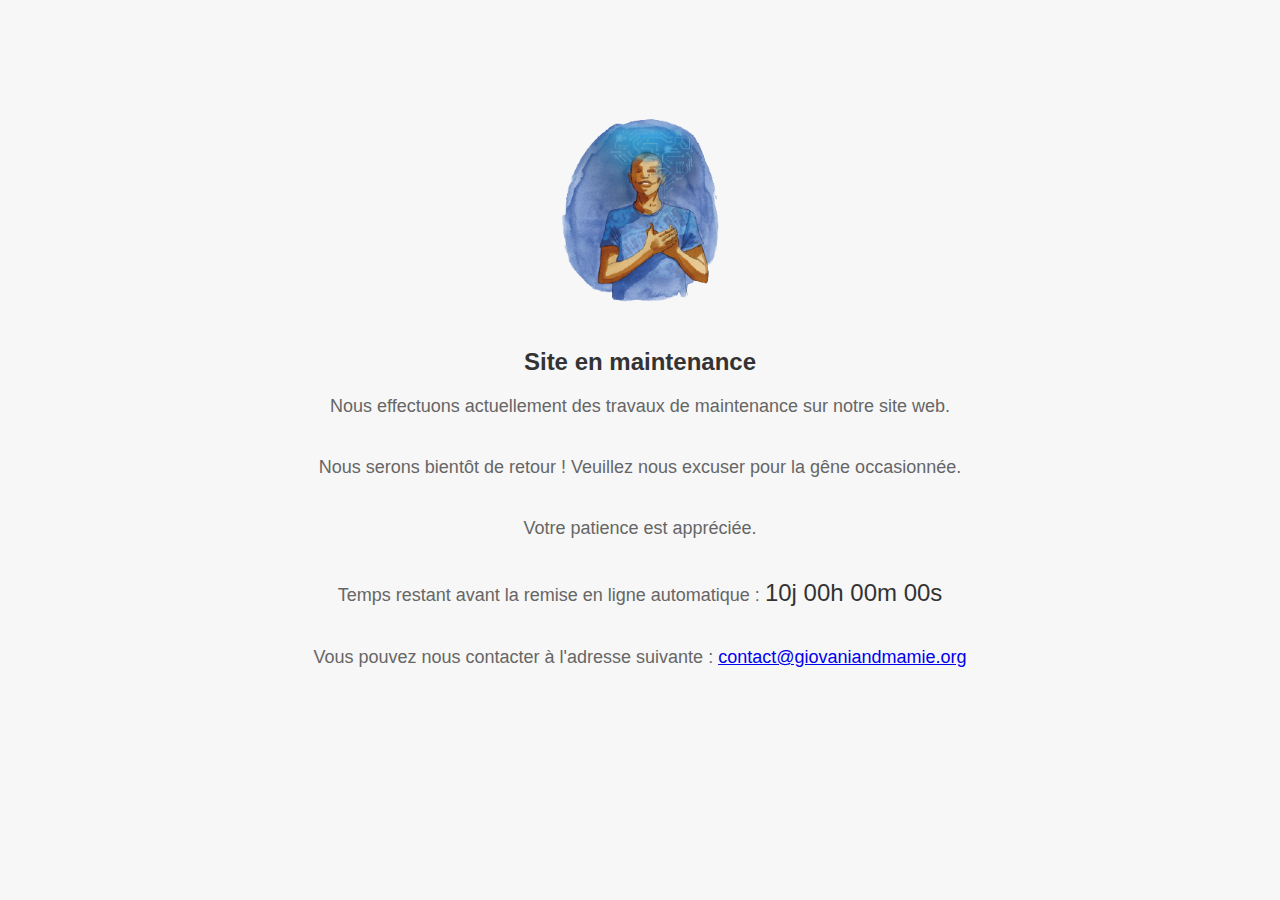
<file: maintenance.html>
<!DOCTYPE html>
<html>
<head>
    <title>Site en maintenance</title>
    <style>
        body {
            font-family: Arial, sans-serif;
            background-color: #F7F7F7;
            text-align: center;
            padding: 100px;
        }

        h1 {
            font-size: 24px;
            color: #333333;
            margin-bottom: 20px;
        }

        p {
            font-size: 18px;
            color: #666666;
            margin-bottom: 40px;
        }

        .countdown {
            font-size: 24px;
            color: #333333;
            margin-bottom: 40px;
        }

        img {
            width: 200px;
            height: auto;
            margin-bottom: 20px;
        }
    </style>
    <script>
        // Compte à rebours (en secondes) pour la remise en ligne automatique
        var countdownSeconds = 3600; // 1 heure (ajustez la durée en fonction de vos besoins)

        // Fonction pour mettre à jour le compte à rebours
        function updateCountdown() {
            var countdownElement = document.getElementById('countdown');
            var countdownSeconds = 10 * 86400; // 10 jours = 10 * 86400 secondes
            var days, hours, minutes, seconds;

            function formatTime(time) {
                return time < 10 ? '0' + time : time;
            }

            function updateTimer() {
                days = Math.floor(countdownSeconds / 86400); // 1 jour = 86400 secondes
                hours = Math.floor((countdownSeconds % 86400) / 3600);
                minutes = Math.floor((countdownSeconds % 3600) / 60);
                seconds = countdownSeconds % 60;

                countdownElement.innerHTML = formatTime(days) + 'j ' + formatTime(hours) + 'h ' + formatTime(minutes) + 'm ' + formatTime(seconds) + 's';
            }

            updateTimer();

            var countdownInterval = setInterval(function () {
                countdownSeconds--;

                if (countdownSeconds < 0) {
                    clearInterval(countdownInterval);
                    // Mettre ici la logique pour rétablir le site en ligne
                    // Par exemple, rediriger vers la page d'accueil
                    window.location.href = 'index.html';
                } else {
                    updateTimer();
                }
            }, 1000);
        }

        // Démarrer le compte à rebours au chargement de la page
        window.onload = function() {
            updateCountdown();
        };
    </script>
</head>
<body>
    <img src="logo-removebg-preview.png" alt="Maintenance Image">
    <h1>Site en maintenance</h1>
    <p>Nous effectuons actuellement des travaux de maintenance sur notre site web.</p>
    <p>Nous serons bientôt de retour ! Veuillez nous excuser pour la gêne occasionnée.</p>
    <p>Votre patience est appréciée.</p>
    <p>Temps restant avant la remise en ligne automatique : <span id="countdown" class="countdown"></span></p>
    <p>Vous pouvez nous contacter à l'adresse suivante : <a href="mailto:contact@example.com">contact@giovaniandmamie.org</a></p>
</body>
</html>
</file>
